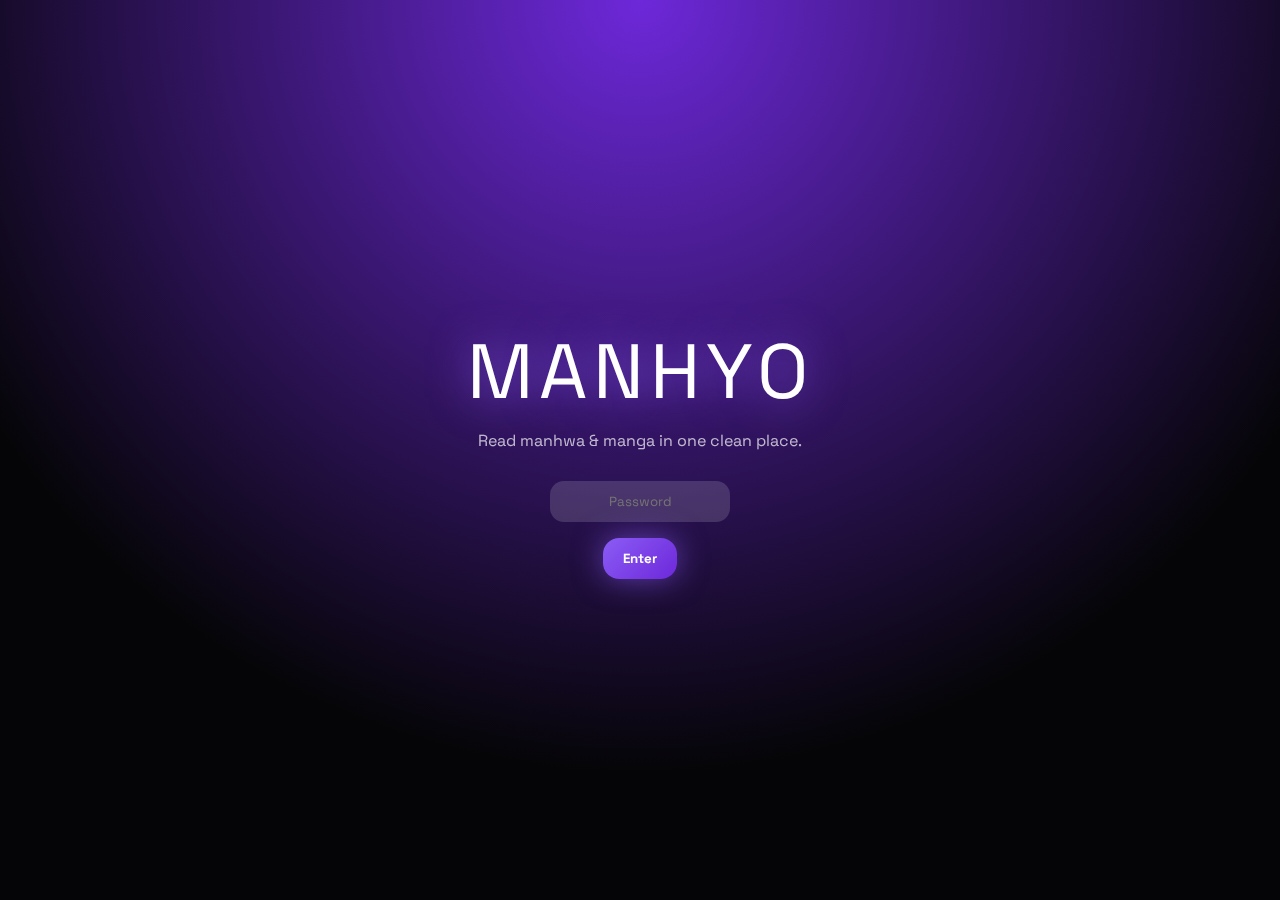
<file: index.html>
<!DOCTYPE html>
<html lang="en">
<head>
<meta charset="UTF-8" />
<meta name="viewport" content="width=device-width, initial-scale=1.0" />
<title>Manhyo Reader</title>

<link href="https://fonts.googleapis.com/css2?family=Space+Grotesk:wght@600;700&display=swap" rel="stylesheet">

<style>
:root{
  --purple:#8b5cf6;
  --purple2:#6d28d9;
  --dark:#050507;
}

*{box-sizing:border-box;margin:0;padding:0;font-family:"Space Grotesk",sans-serif;}

body{
  min-height:100vh;
  background:radial-gradient(circle at top,var(--purple2),var(--dark) 70%);
  color:white;
  font-family:"Courier New",monospace;
}

/* LOGIN */
#login{
  position:fixed;inset:0;
  display:flex;align-items:center;justify-content:center;
}

.login-box{text-align:center;}

#title{
  font-size:4.8rem;letter-spacing:6px;margin-bottom:10px;
  text-shadow:0 0 40px rgba(139,92,246,.8);
}

.login-box p{opacity:.7;margin-bottom:30px;}

input{
  padding:12px;width:180px;border-radius:14px;border:none;
  background:rgba(255,255,255,.15);color:white;text-align:center;
}

button{
  margin-top:16px;padding:12px 20px;border-radius:16px;
  border:none;cursor:pointer;
  background:linear-gradient(135deg,var(--purple),var(--purple2));
  color:white;font-weight:700;
  box-shadow:0 0 30px rgba(139,92,246,.6);
}

/* APP */
#app{display:none;padding:50px;}

.layout{
  display:grid;grid-template-columns:1fr 1.2fr;
  gap:60px;max-width:1300px;margin:auto;
}

.left h1{font-size:4rem;letter-spacing:5px;}
.left p{opacity:.8;line-height:1.7;max-width:480px;}

.grid{
  display:grid;
  grid-template-columns:repeat(auto-fit,minmax(220px,1fr));
  gap:22px;
}

/* CARD STYLE */
.card{
  background:rgba(0,0,0,.45);
  backdrop-filter:blur(16px);
  border-radius:22px;
  padding:22px;
  cursor:pointer;
  transition:.3s ease;
  border:1.5px solid rgba(139,92,246,.45);
  box-shadow:
    0 0 0 rgba(139,92,246,0),
    inset 0 0 0 rgba(139,92,246,0);
}

.card:hover{
  transform:translateY(-6px);
  border-color:rgba(139,92,246,.9);
  box-shadow:
    0 0 35px rgba(139,92,246,.45),
    inset 0 0 20px rgba(139,92,246,.15);
}

.card h3{
  font-size:1.2rem;
  letter-spacing:1px;
}

.card p{
  margin-top:8px;
  font-size:.9rem;
  opacity:.75;
  line-height:1.4;
}

#overlay{
  display:none;position:fixed;inset:0;
  background:black;z-index:9999;
}

#reader{width:100%;height:100%;border:none;}
</style>
</head>
<body>

<!-- LOGIN -->
<div id="login">
  <div class="login-box">
    <div id="title">MANHYO</div>
    <p>Read manhwa & manga in one clean place.</p>
    <input type="password" id="pw" placeholder="Password" />
    <br />
    <button onclick="login()">Enter</button>
  </div>
</div>

<!-- APP -->
<div id="app">
  <div class="layout">
    <div class="left">
      <h1>MANHYO</h1>
      <p>Manhyo is a private reader hub that lets you open your favorite sites in fullscreen without distractions.</p>
    </div>
    <div class="right">
      <div class="grid">

        <div class="card" data-url="https://asuracomic.net">
          <h3>AsuraScans</h3>
          <p>Fast updates, popular manhwa, clean reader.</p>
        </div>

        <div class="card" data-url="https://ezmanga.org">
          <h3>Ezmanga</h3>
          <p>Manga-focused library with simple navigation.</p>
        </div>

        <div class="card" data-url="https://comix.to">
          <h3>Comix</h3>
          <p>Huge catalog with vertical scroll support.</p>
        </div>

        <!-- REPLACED MIRURO -->
        <div class="card" data-url="https://https://movhub.ws">
          <h3>Movies</h3>
          <p>Pls watch some movies</p>
        </div>

      </div>
    </div>
  </div>
</div>

<!-- IFRAME -->
<div id="overlay">
  <iframe id="reader" allow="fullscreen"></iframe>
</div>

<script>
const secret="D3r5t0n3";
const loginEl=document.getElementById("login");
const appEl=document.getElementById("app");
const pw=document.getElementById("pw");

function login(){
  if(pw.value!==secret){alert("Incorrect password");return;}
  loginEl.style.display="none";
  appEl.style.display="block";
}

pw.addEventListener("keydown",e=>{if(e.key==="Enter")login();});

/* OPEN EXTENSIONS */
document.querySelectorAll(".card").forEach(card=>{
  card.addEventListener("click",()=>{
    const overlay=document.getElementById("overlay");
    const reader=document.getElementById("reader");
    overlay.style.display="block";
    reader.src=card.dataset.url;
    setTimeout(()=>overlay.requestFullscreen?.(),50);
  });
});

/* EXIT FULLSCREEN */
document.addEventListener("fullscreenchange",()=>{
  if(!document.fullscreenElement){
    document.getElementById("overlay").style.display="none";
    document.getElementById("reader").src="";
  }
});

/* SCROLL FIX */
window.addEventListener("keydown",e=>{
  if(!document.fullscreenElement) return;
  const url=document.getElementById("reader").src||"";
  if(url.includes("comix.to")) return;
  const keys=["ArrowDown","ArrowUp","PageDown","PageUp"];
  if(!keys.includes(e.key)) return;
  e.preventDefault();
  try{
    document.getElementById("reader").contentWindow.scrollBy({
      top:e.key==="ArrowDown"?120:e.key==="ArrowUp"?-120:e.key==="PageDown"?500:-500,
      behavior:"smooth"
    });
  }catch{}
});
</script>

</body>
</html>
</file>
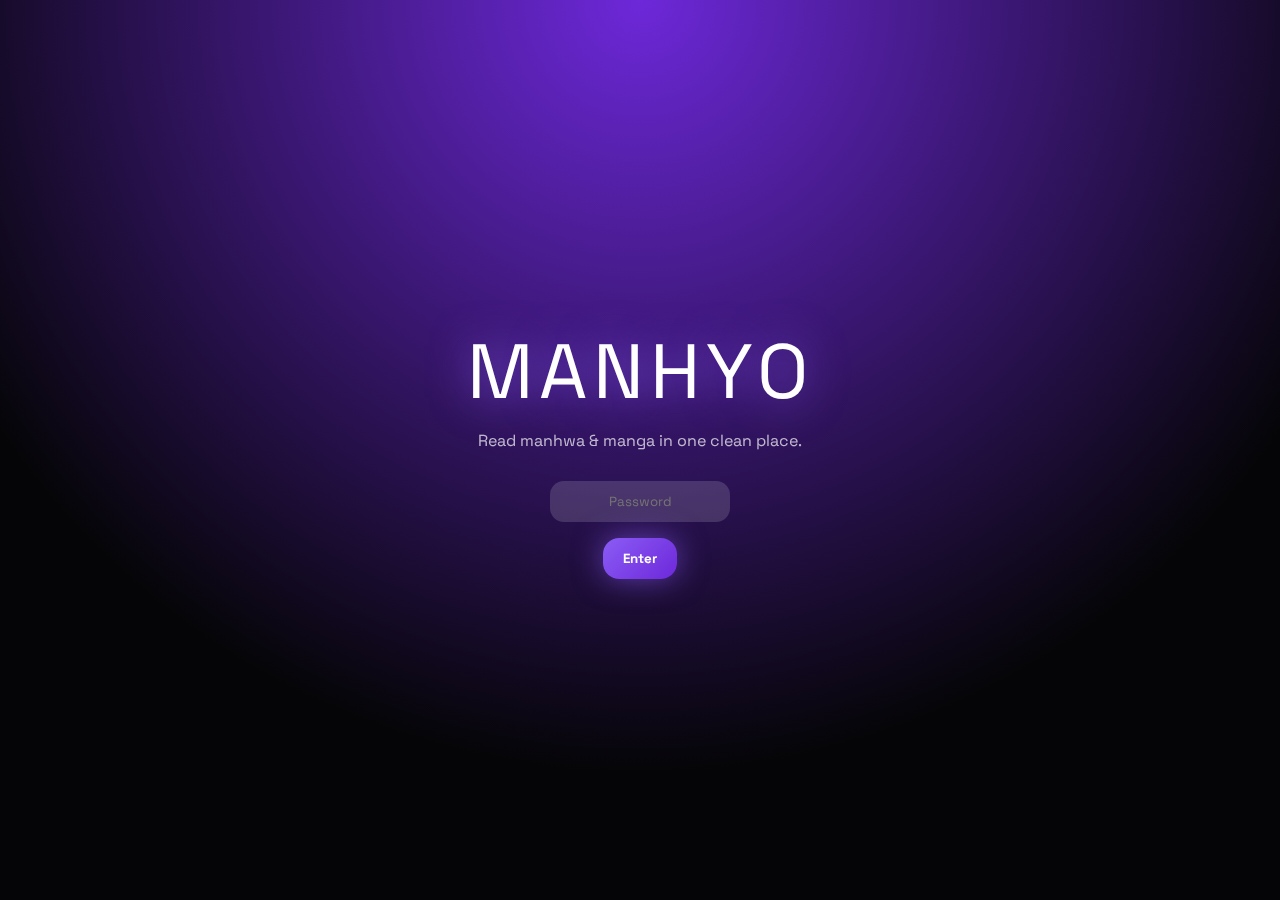
<file: intro.html>
<!DOCTYPE html>
<html lang="en">
<head>
<meta charset="UTF-8" />
<meta name="viewport" content="width=device-width, initial-scale=1.0" />
<title>Manhyo Reader</title>

<link href="https://fonts.googleapis.com/css2?family=Space+Grotesk:wght@600;700&display=swap" rel="stylesheet">

<style>
:root{
  --purple:#8b5cf6;
  --purple2:#6d28d9;
  --dark:#050507;
  --glass:rgba(255,255,255,.08);
}

*{box-sizing:border-box;margin:0;padding:0;font-family:"Space Grotesk",sans-serif;}

body{
  min-height:100vh;
  background:radial-gradient(circle at top,var(--purple2),var(--dark) 70%);
  color:white;
  font-family:"Courier New",monospace;
}

/* LOGIN */
#login{
  position:fixed;inset:0;
  display:flex;align-items:center;justify-content:center;
}

.login-box{text-align:center;}

#title{
  font-size:4.8rem;letter-spacing:6px;margin-bottom:10px;
  text-shadow:0 0 40px rgba(139,92,246,.8);
}

.login-box p{opacity:.7;margin-bottom:30px;}

input{
  padding:12px;width:180px;border-radius:14px;border:none;
  background:rgba(255,255,255,.15);color:white;text-align:center;
}

button{
  margin-top:16px;padding:12px 20px;border-radius:16px;
  border:none;cursor:pointer;
  background:linear-gradient(135deg,var(--purple),var(--purple2));
  color:white;font-weight:700;
  box-shadow:0 0 30px rgba(139,92,246,.6);
}

/* APP */
#app{display:none;padding:50px;}

.layout{
  display:grid;grid-template-columns:1fr 1.2fr;
  gap:60px;max-width:1300px;margin:auto;
}

.left h1{font-size:4rem;letter-spacing:5px;}
.left p{opacity:.8;line-height:1.7;max-width:480px;}

.grid{
  display:grid;
  grid-template-columns:repeat(auto-fit,minmax(220px,1fr));
  gap:22px;
}

.card{
  background:var(--glass);
  backdrop-filter:blur(18px);
  border-radius:22px;padding:22px;
  cursor:pointer;transition:.25s;
  box-shadow:0 25px 50px rgba(0,0,0,.6);
}

.card:hover{
  transform:translateY(-6px);
  box-shadow:0 30px 80px rgba(139,92,246,.35);
}

#overlay{
  display:none;position:fixed;inset:0;
  background:black;z-index:9999;
}

#reader{width:100%;height:100%;border:none;}
</style>
</head>
<body>

<!-- LOGIN -->
<div id="login">
  <div class="login-box">
    <div id="title">MANHYO</div>
    <p>Read manhwa & manga in one clean place.</p>
    <input type="password" id="pw" placeholder="Password" />
    <br />
    <button onclick="login()">Enter</button>
  </div>
</div>

<!-- APP -->
<div id="app">
  <div class="layout">
    <div class="left">
      <h1>MANHYO</h1>
      <p>Manhyo is a private reader hub that lets you open your favorite sites in fullscreen without distractions.</p>
    </div>
    <div class="right">
      <div class="grid">
        <div class="card" data-url="https://asuracomic.net"><h3>AsuraScans</h3></div>
        <div class="card" data-url="https://ezmanga.org"><h3>Ezmanga</h3></div>
        <div class="card" data-url="https://comix.to"><h3>Comix</h3></div>
        <div class="card" data-url="https://miruro.com"><h3>Miruro</h3></div>
      </div>
    </div>
  </div>
</div>

<!-- IFRAME -->
<div id="overlay">
  <iframe id="reader" allow="fullscreen"></iframe>
</div>

<script>
const secret="D3r5t0n3";
const loginEl=document.getElementById("login");
const appEl=document.getElementById("app");
const pw=document.getElementById("pw");

function login(){
  if(pw.value!==secret){alert("Incorrect password");return;}
  loginEl.style.display="none";
  appEl.style.display="block";
}

pw.addEventListener("keydown",e=>{if(e.key==="Enter")login();});

/* OPEN EXTENSIONS */
document.querySelectorAll(".card").forEach(card=>{
  card.addEventListener("click",()=>{
    const overlay=document.getElementById("overlay");
    const reader=document.getElementById("reader");
    overlay.style.display="block";
    reader.src=card.dataset.url;
    setTimeout(()=>overlay.requestFullscreen?.(),50);
  });
});

/* EXIT FULLSCREEN */
document.addEventListener("fullscreenchange",()=>{
  if(!document.fullscreenElement){
    document.getElementById("overlay").style.display="none";
    document.getElementById("reader").src="";
  }
});

/* SCROLL FIX */
window.addEventListener("keydown",e=>{
  if(!document.fullscreenElement) return;
  const url=document.getElementById("reader").src||"";
  if(url.includes("comix.to")) return;
  const keys=["ArrowDown","ArrowUp","PageDown","PageUp"];
  if(!keys.includes(e.key)) return;
  e.preventDefault();
  try{
    document.getElementById("reader").contentWindow.scrollBy({
      top:e.key==="ArrowDown"?120:e.key==="ArrowUp"?-120:e.key==="PageDown"?500:-500,
      behavior:"smooth"
    });
  }catch{}
});
</script>

</body>
</html>
</file>
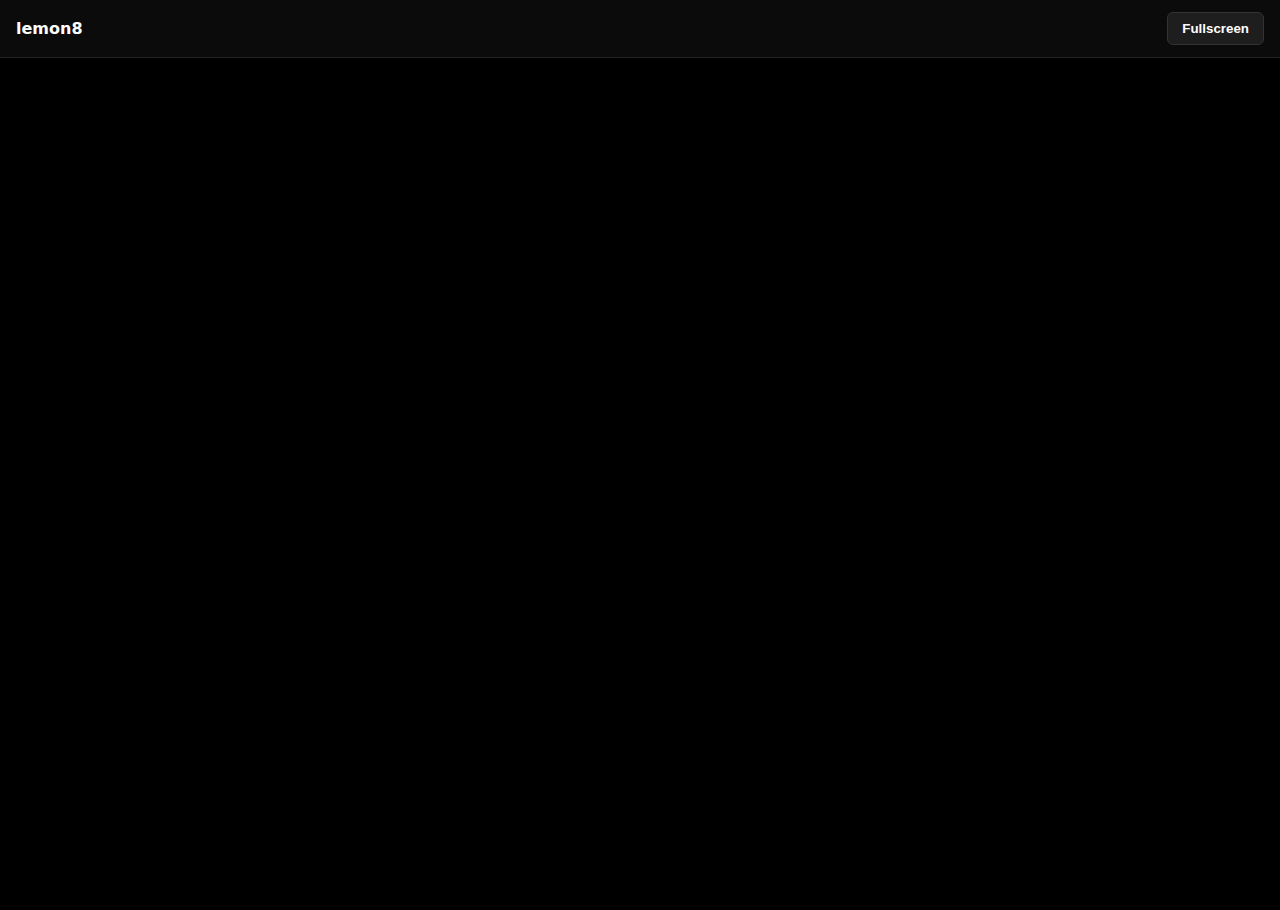
<file: lemon8.html>
<!DOCTYPE html>
<html lang="en">
<head>
<meta charset="UTF-8">
<title>lemon8</title>
<meta name="viewport" content="width=device-width, initial-scale=1.0">

<style>
* { box-sizing: border-box; }

body {
  margin: 0;
  background: #000;
  color: #fff;
  font-family: system-ui, sans-serif;
}

/* Header */
header {
  padding: 12px 16px;
  display: flex;
  justify-content: space-between;
  align-items: center;
  background: #0b0b0b;
  border-bottom: 1px solid #222;
}

header h1 {
  font-size: 1rem;
  margin: 0;
  font-weight: 600;
}

/* Buttons */
button {
  background: #1e1e1e;
  color: #fff;
  border: 1px solid #333;
  padding: 8px 14px;
  border-radius: 6px;
  cursor: pointer;
  font-weight: 600;
}

/* Reader */
#reader {
  width: 100%;
  height: calc(100vh - 52px);
  border: none;
  background: black;
}

/* Fullscreen overlay */
#overlay {
  position: fixed;
  inset: 0;
  background: black;
  display: none;
  z-index: 9999;
}

#overlay iframe {
  width: 100%;
  height: 100%;
  border: none;
}
</style>
</head>

<body>

<header>
  <h1>lemon8</h1>
  <button onclick="enterFullscreen()">Fullscreen</button>
</header>

<iframe
  id="reader"
  src="https://www.tiktok.com/"
  referrerpolicy="no-referrer"
></iframe>

<div id="overlay">
  <iframe id="overlay-reader"></iframe>
</div>

<script>
/* -------- CONFIG -------- */
const REFRESH_TIME = 120000; // 2 minutes
let refreshTimer = null;

/* -------- AUTO REFRESH -------- */
function startRefresh(targetIframe) {
  clearInterval(refreshTimer);
  refreshTimer = setInterval(() => {
    targetIframe.src = targetIframe.src;
  }, REFRESH_TIME);
}

/* Start refresh on load */
const reader = document.getElementById("reader");
startRefresh(reader);

/* -------- FULLSCREEN -------- */
function enterFullscreen() {
  const overlay = document.getElementById("overlay");
  const overlayReader = document.getElementById("overlay-reader");

  overlay.style.display = "block";
  overlayReader.src = reader.src;

  startRefresh(overlayReader);
}

/* -------- ESC EXIT -------- */
document.addEventListener("keydown", e => {
  if (e.key === "Escape") {
    const overlay = document.getElementById("overlay");
    const overlayReader = document.getElementById("overlay-reader");

    overlay.style.display = "none";
    overlayReader.src = "";

    startRefresh(reader);
  }
});
</script>

</body>
</html>
</file>
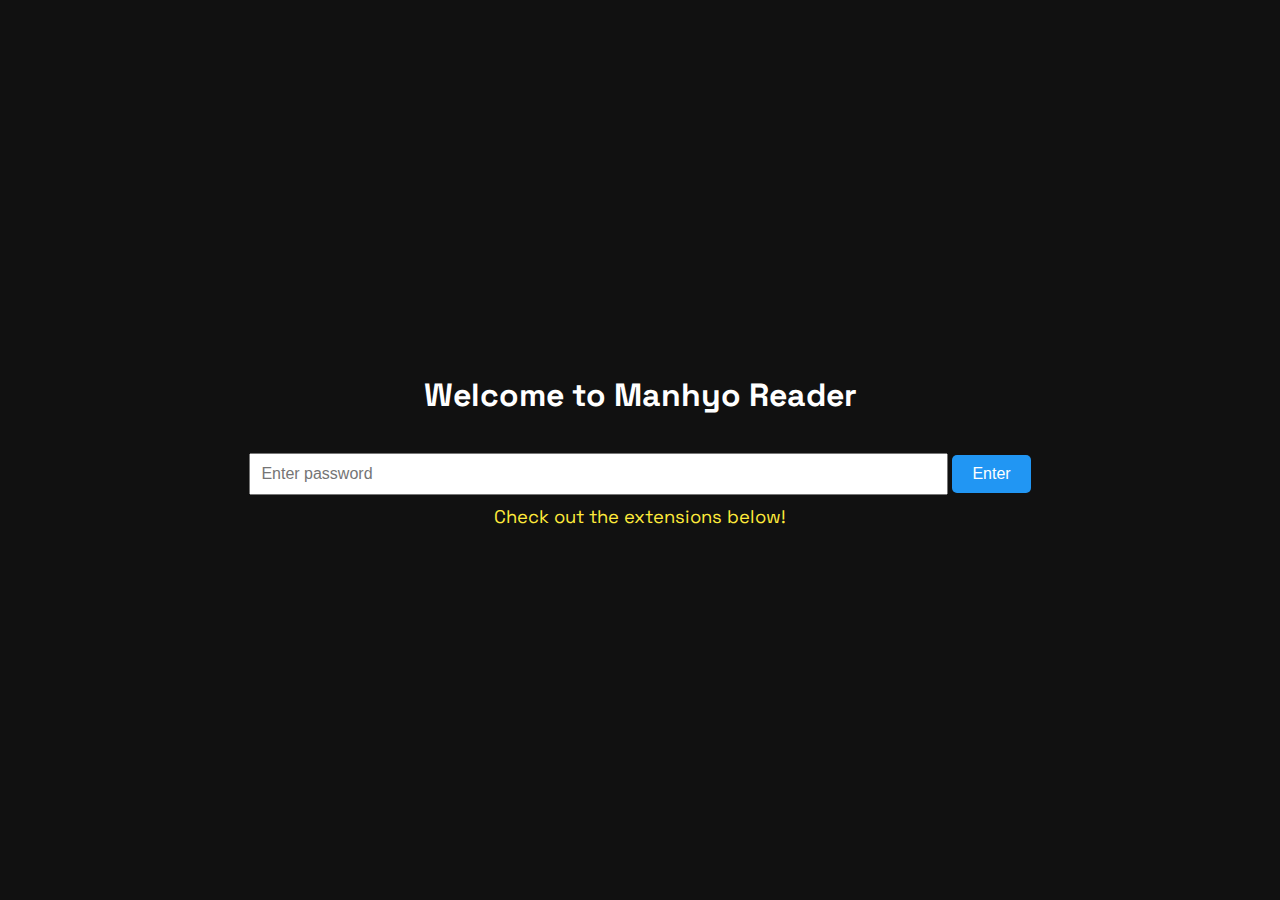
<file: manhyo_reader.html>
<!DOCTYPE html>
<html lang="en">
<head>
<meta charset="UTF-8">
<meta name="viewport" content="width=device-width, initial-scale=1.0">
<title>Manhyo Reader</title>

<link href="https://fonts.googleapis.com/css2?family=Space+Grotesk:wght@400;600&display=swap" rel="stylesheet">

<style>
  body {
    margin: 0;
    font-family: 'Space Grotesk', sans-serif;
    background: #111;
    color: #fff;
    text-align: center;
    display: flex;
    flex-direction: column;
    align-items: center;
    justify-content: center;
    min-height: 100vh;
  }
  .hidden { display: none; }
  #login-container, #main-container {
    width: 100%;
    max-width: 900px;
    padding: 2rem;
  }
  input {
    padding: 10px;
    font-size: 1rem;
    width: 75%;
    margin-top: 1rem;
  }
  button {
    padding: 10px 20px;
    margin-top: 1rem;
    font-size: 1rem;
    cursor: pointer;
    background: #2196f3;
    border: none;
    border-radius: 5px;
    color: #fff;
    transition: 0.2s;
  }
  button:hover { background: #1769aa; }

  #extensions {
    display: grid;
    grid-template-columns: repeat(auto-fit, minmax(140px, 1fr));
    gap: 12px;
    margin-top: 1.5rem;
  }
  .ext-btn {
    padding: 0.8rem;
    background: #222;
    border-radius: 6px;
    cursor: pointer;
    font-weight: 600;
    transition: 0.2s;
  }
  .ext-btn:hover { background: #444; }

  iframe {
    width: 100%;
    height: 70vh;
    border: none;
    margin-top: 1rem;
  }

  #dynamic-text {
    margin-top: 10px;
    font-size: 1.15rem;
    color: #ffeb3b;
  }
</style>
</head>
<body>

<div id="login-container">
  <h1>Welcome to Manhyo Reader</h1>
  <input type="password" id="password" placeholder="Enter password">
  <button onclick="checkPassword()">Enter</button>
  <p id="dynamic-text">Preparing your reader...</p>
</div>

<div id="main-container" class="hidden">
  <h1>Manhyo Extensions</h1>
  <div id="extensions"></div>
  <iframe id="reader-frame" class="hidden"></iframe>
</div>

<script>
  const PASSWORD = "D3r5t0n3";
  const loginContainer = document.getElementById("login-container");
  const mainContainer = document.getElementById("main-container");
  const passwordInput = document.getElementById("password");
  const extensionsDiv = document.getElementById("extensions");
  const readerFrame = document.getElementById("reader-frame");
  const dynamicText = document.getElementById("dynamic-text");

  const statusMessages = [
    "Select a source to begin reading!",
    "If a site won’t embed it will open in a new tab!",
    "Check out the extensions below!",
    "Stay tuned for updates!"
  ];

  function updateDynamicText() {
    dynamicText.textContent = statusMessages[Math.floor(Math.random() * statusMessages.length)];
  }
  setInterval(updateDynamicText, 3000);
  updateDynamicText();

  const extensions = [
    {name: "Comix.to", url: "https://comix.to/"},
    {name: "EZManga.org", url: "https://ezmanga.org/"},
    {name: "SirenScans", url: "https://sirenscans.com/"},
    {name: "ThunderScans.com", url: "https://thunderscans.com/"},
    {name: "Utoon.net", url: "https://utoon.net/"},
    {name: "Webtoons.com", url: "https://www.webtoons.com/"},
    {name: "ValirScans.com", url: "https://valirscans.com/"},
    {name: "WriterScans.com", url: "https://writerscans.com/"},
    {name: "LuaToons.org", url: "https://luatoons.org/"},
    {name: "LuaComic.org", url: "https://luacomic.org/"},
    {name: "FlameComics.xyz", url: "https://flamecomics.xyz/"},
    {name: "VortexScans.org", url: "https://vortexscans.org/"},
    {name: "RokariComics.com", url: "https://rokaricomics.com/"},
    {name: "ManhwaClan.com", url: "https://manhwaclan.com/"}
  ];

  function checkPassword() {
    if (passwordInput.value === PASSWORD) {
      loginContainer.classList.add("hidden");
      mainContainer.classList.remove("hidden");
      loadExtensions();
    } else {
      alert("Incorrect password!");
    }
  }

  function loadExtensions() {
    extensions.forEach(ext => {
      const btn = document.createElement("button");
      btn.className = "ext-btn";
      btn.textContent = ext.name;
      btn.onclick = () => openExtension(ext.url);
      extensionsDiv.appendChild(btn);
    });
  }

  function openExtension(url) {
    readerFrame.src = url;
    readerFrame.classList.remove("hidden");
    setTimeout(() => {
      const doc = readerFrame.contentDocument || readerFrame.contentWindow.document;
      if (!doc.body || doc.body.innerHTML.trim().length === 0) {
        window.open(url, "_blank");
        readerFrame.src = "";
        readerFrame.classList.add("hidden");
      }
    }, 1000);
  }
</script>

</body>
</html>
</file>
